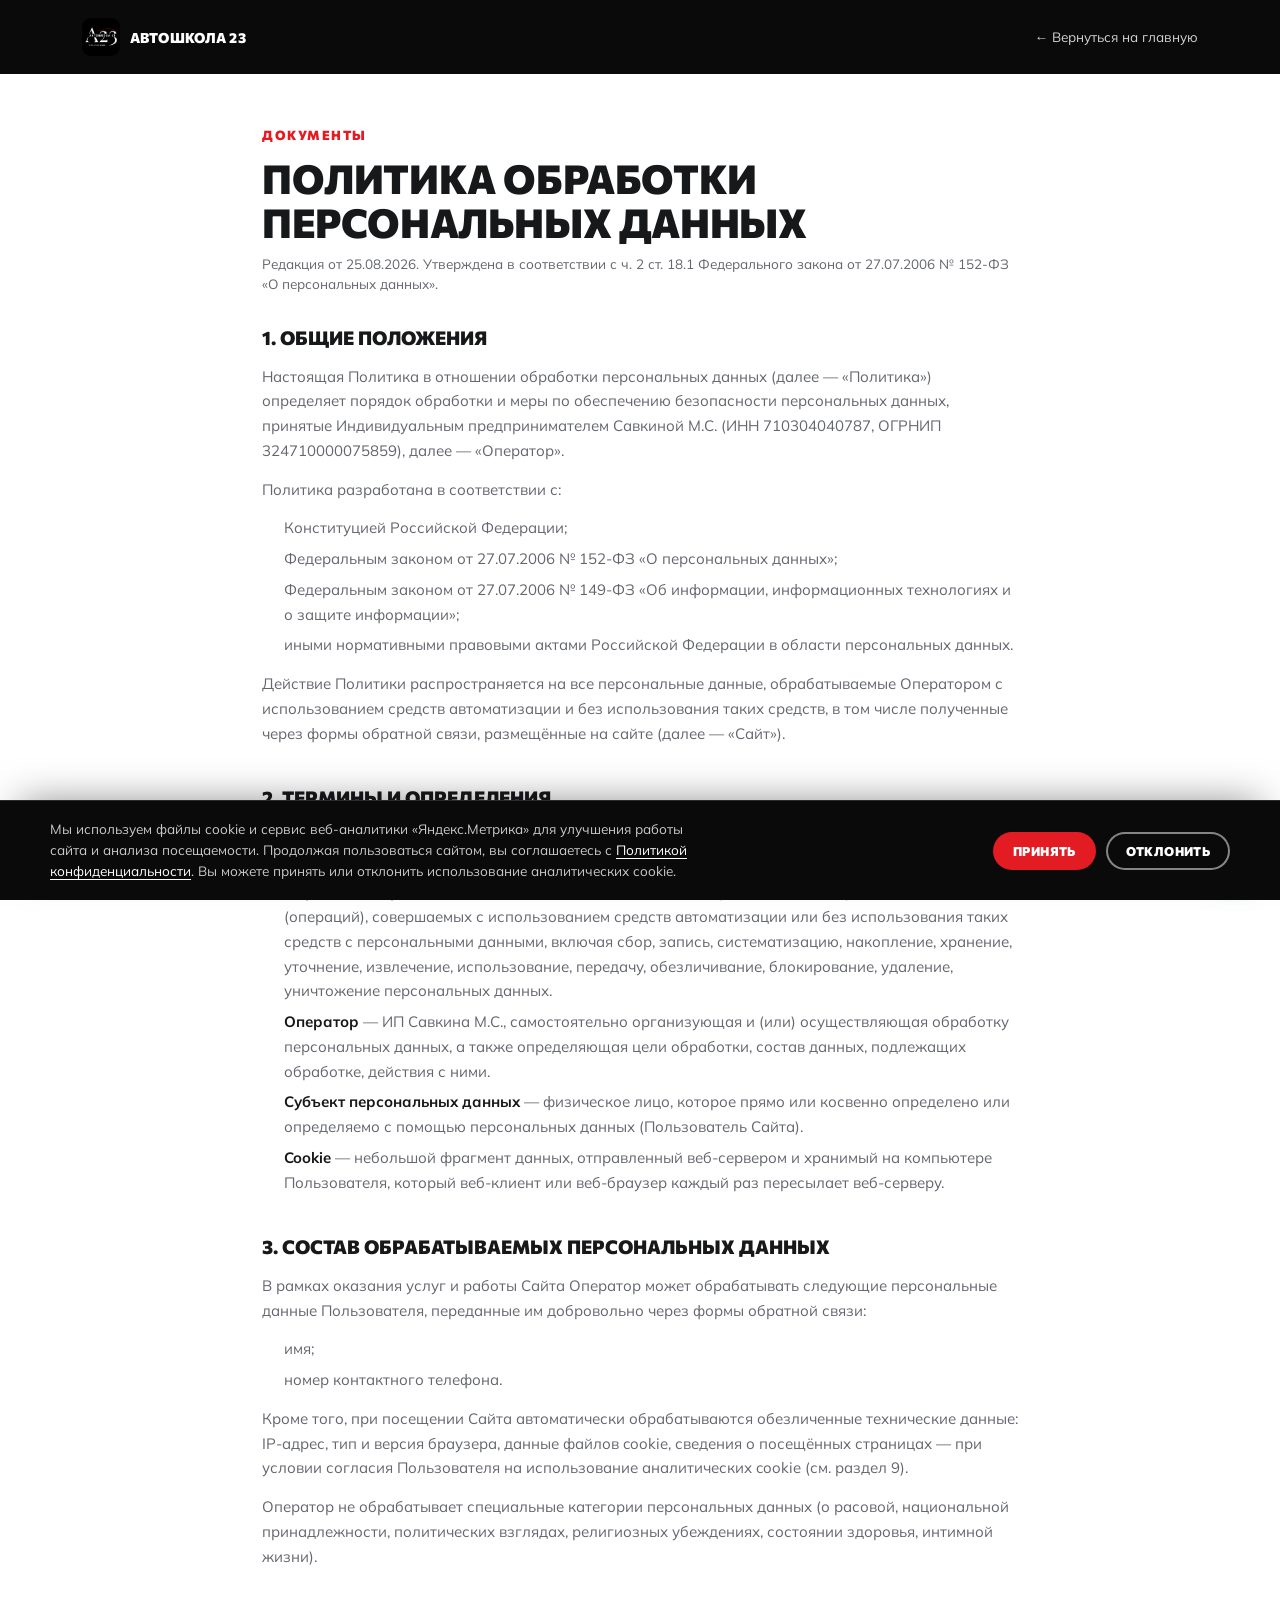
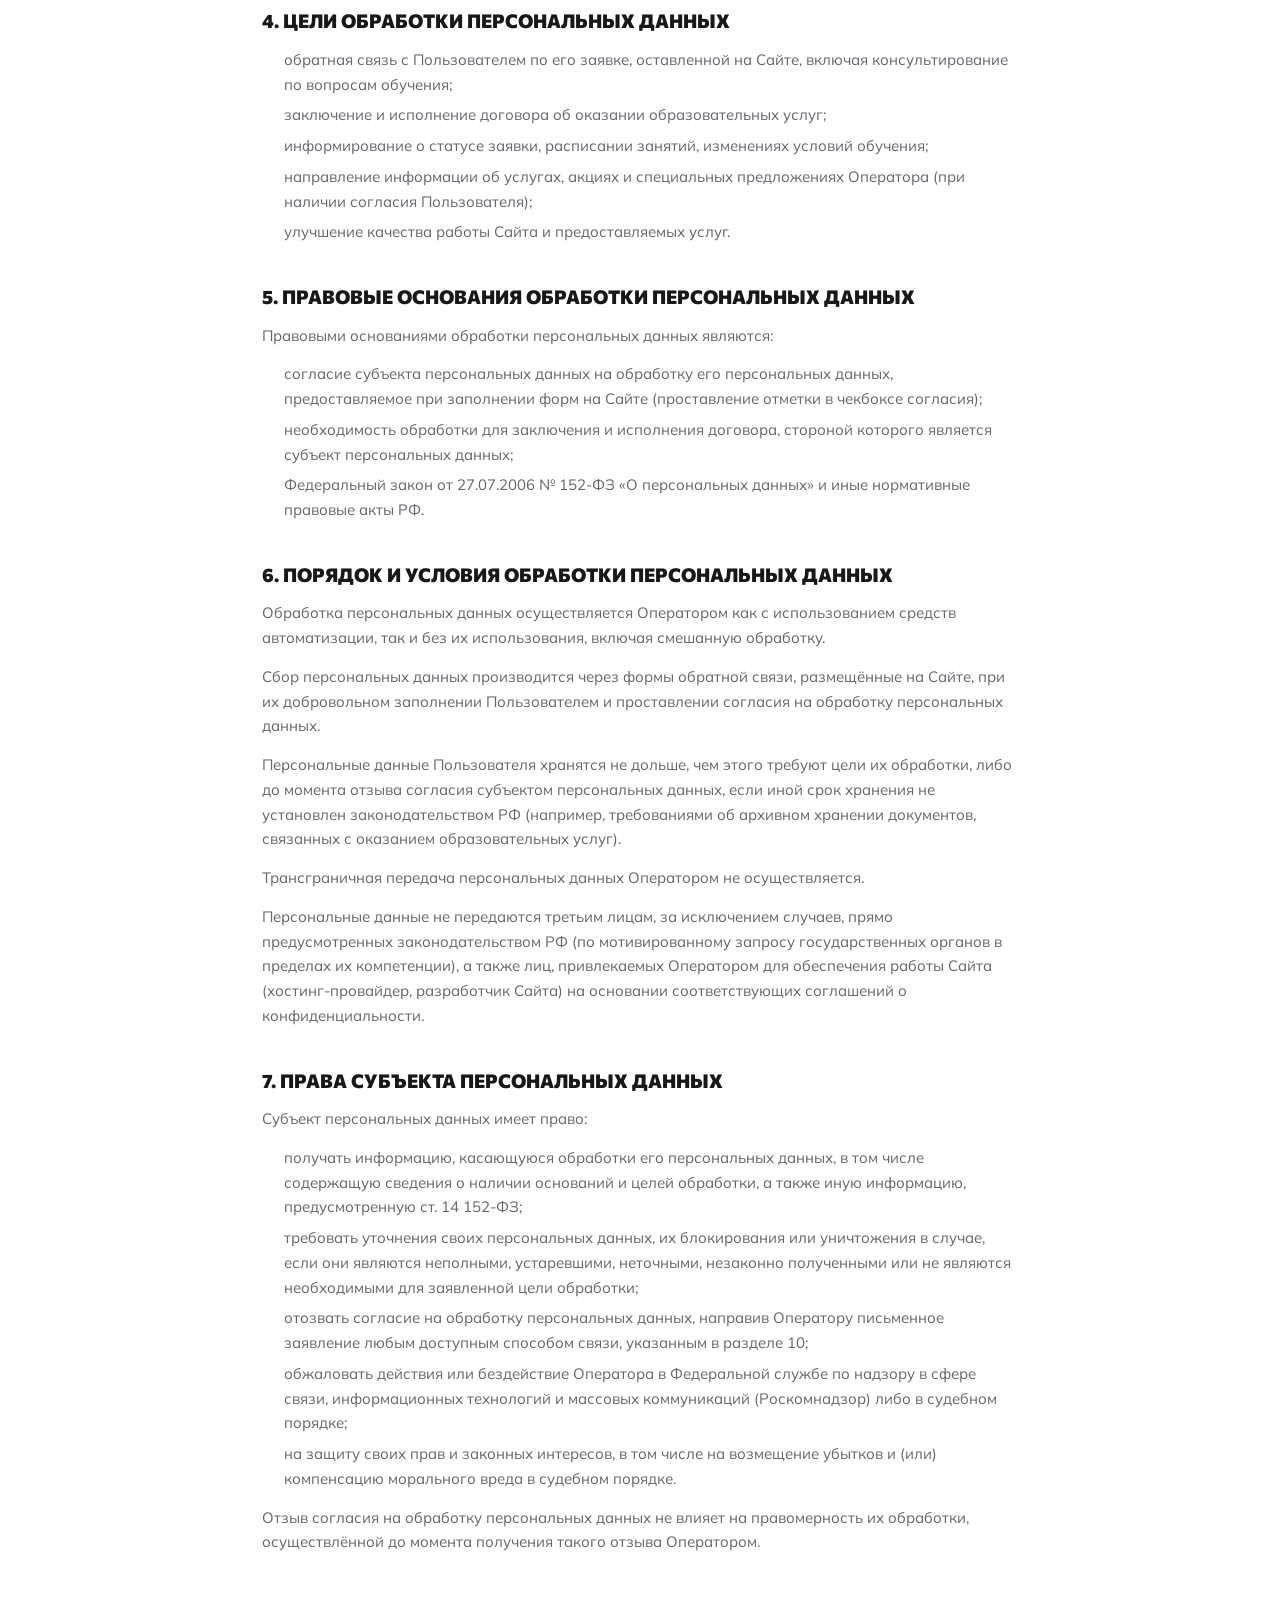
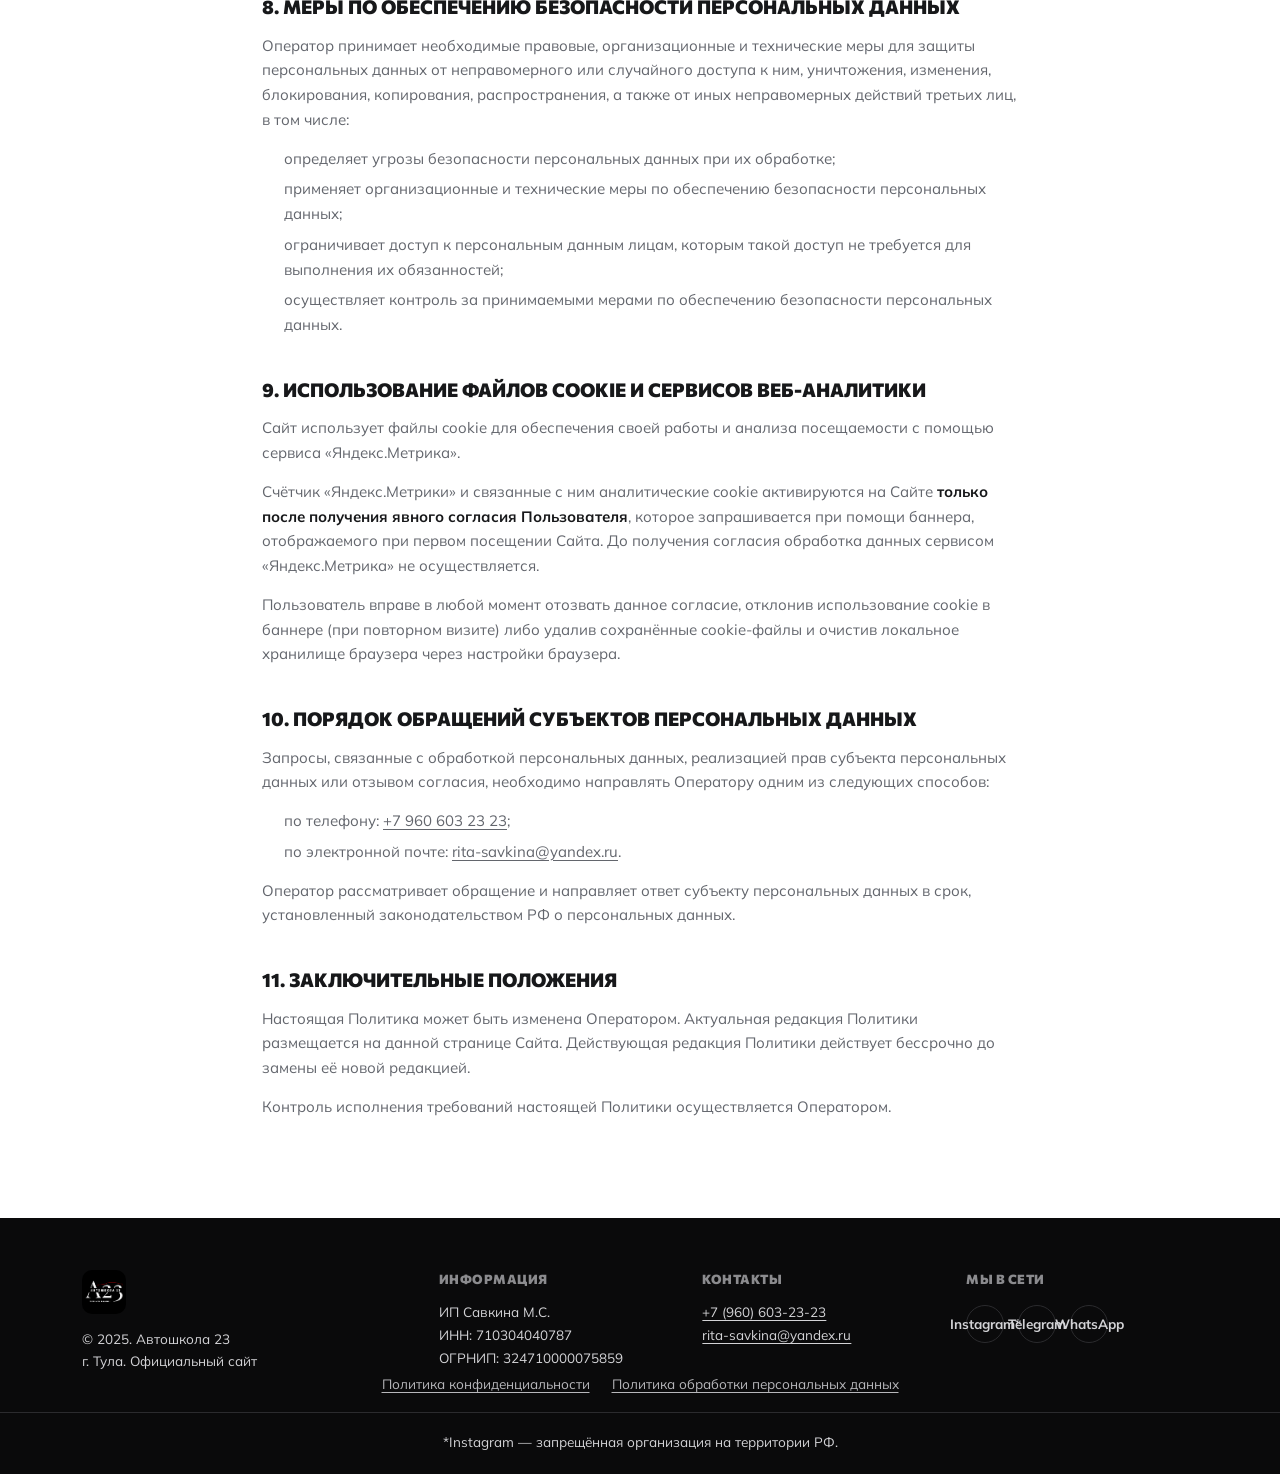
<file: personal-data-policy.html>
<!DOCTYPE html>
<html lang="ru">
<head>
<meta charset="UTF-8">
<meta name="viewport" content="width=device-width, initial-scale=1.0">
<title>Политика обработки персональных данных — Автошкола 23</title>
<meta name="description" content="Политика обработки персональных данных Автошколы 23 в соответствии с Федеральным законом №152-ФЗ «О персональных данных».">
<meta name="robots" content="noindex, follow">

<link rel="icon" type="image/png" sizes="32x32" href="images/favicon/favicon-32x32.png">
<link rel="icon" type="image/png" sizes="16x16" href="images/favicon/favicon-16x16.png">
<link rel="shortcut icon" href="images/favicon/favicon.ico">
<link rel="apple-touch-icon" sizes="180x180" href="images/favicon/apple-touch-icon.png">
<link rel="icon" type="image/png" sizes="192x192" href="images/favicon/android-chrome-192x192.png">
<link rel="icon" type="image/png" sizes="512x512" href="images/favicon/android-chrome-512x512.png">

<link rel="preconnect" href="https://fonts.googleapis.com">
<link rel="preconnect" href="https://fonts.gstatic.com" crossorigin>
<link href="https://fonts.googleapis.com/css2?family=Commissioner:wght@800&family=Mulish:ital,wght@0,400;0,500;0,600;0,700;0,800;0,900;1,600&family=JetBrains+Mono:wght@500;700&display=swap" rel="stylesheet">

<link rel="stylesheet" href="style.css">
</head>
<body>

<header class="policy-header">
  <div class="container policy-header-row">
    <a href="index.html" class="brand" aria-label="Автошкола 23 — на главную">
      <img src="images/logo.png" alt="Автошкола 23" class="brand-logo">
      <span class="brand-name">Автошкола 23</span>
    </a>
    <a href="index.html" class="policy-back">← Вернуться на главную</a>
  </div>
</header>

<main class="policy-main">
  <div class="container policy-content">
    <p class="eyebrow">Документы</p>
    <h1 class="h2">Политика обработки персональных данных</h1>
    <p class="policy-updated">Редакция от 25.08.2026. Утверждена в соответствии с ч. 2 ст. 18.1 Федерального закона от 27.07.2006 №&nbsp;152-ФЗ «О персональных данных».</p>

    <div class="policy-text">

      <h2>1. Общие положения</h2>
      <p>Настоящая Политика в отношении обработки персональных данных (далее — «Политика») определяет порядок обработки и меры по обеспечению безопасности персональных данных, принятые Индивидуальным предпринимателем Савкиной М.С. (ИНН 710304040787, ОГРНИП 324710000075859), далее — «Оператор».</p>
      <p>Политика разработана в соответствии с:</p>
      <ul>
        <li>Конституцией Российской Федерации;</li>
        <li>Федеральным законом от 27.07.2006 № 152-ФЗ «О персональных данных»;</li>
        <li>Федеральным законом от 27.07.2006 № 149-ФЗ «Об информации, информационных технологиях и о защите информации»;</li>
        <li>иными нормативными правовыми актами Российской Федерации в области персональных данных.</li>
      </ul>
      <p>Действие Политики распространяется на все персональные данные, обрабатываемые Оператором с использованием средств автоматизации и без использования таких средств, в том числе полученные через формы обратной связи, размещённые на сайте (далее — «Сайт»).</p>

      <h2>2. Термины и определения</h2>
      <ul>
        <li><strong>Персональные данные</strong> — любая информация, относящаяся прямо или косвенно к определённому или определяемому физическому лицу (субъекту персональных данных).</li>
        <li><strong>Обработка персональных данных</strong> — любое действие (операция) или совокупность действий (операций), совершаемых с использованием средств автоматизации или без использования таких средств с персональными данными, включая сбор, запись, систематизацию, накопление, хранение, уточнение, извлечение, использование, передачу, обезличивание, блокирование, удаление, уничтожение персональных данных.</li>
        <li><strong>Оператор</strong> — ИП Савкина М.С., самостоятельно организующая и (или) осуществляющая обработку персональных данных, а также определяющая цели обработки, состав данных, подлежащих обработке, действия с ними.</li>
        <li><strong>Субъект персональных данных</strong> — физическое лицо, которое прямо или косвенно определено или определяемо с помощью персональных данных (Пользователь Сайта).</li>
        <li><strong>Cookie</strong> — небольшой фрагмент данных, отправленный веб-сервером и хранимый на компьютере Пользователя, который веб-клиент или веб-браузер каждый раз пересылает веб-серверу.</li>
      </ul>

      <h2>3. Состав обрабатываемых персональных данных</h2>
      <p>В рамках оказания услуг и работы Сайта Оператор может обрабатывать следующие персональные данные Пользователя, переданные им добровольно через формы обратной связи:</p>
      <ul>
        <li>имя;</li>
        <li>номер контактного телефона.</li>
      </ul>
      <p>Кроме того, при посещении Сайта автоматически обрабатываются обезличенные технические данные: IP-адрес, тип и версия браузера, данные файлов cookie, сведения о посещённых страницах — при условии согласия Пользователя на использование аналитических cookie (см. раздел 9).</p>
      <p>Оператор не обрабатывает специальные категории персональных данных (о расовой, национальной принадлежности, политических взглядах, религиозных убеждениях, состоянии здоровья, интимной жизни).</p>

      <h2>4. Цели обработки персональных данных</h2>
      <ul>
        <li>обратная связь с Пользователем по его заявке, оставленной на Сайте, включая консультирование по вопросам обучения;</li>
        <li>заключение и исполнение договора об оказании образовательных услуг;</li>
        <li>информирование о статусе заявки, расписании занятий, изменениях условий обучения;</li>
        <li>направление информации об услугах, акциях и специальных предложениях Оператора (при наличии согласия Пользователя);</li>
        <li>улучшение качества работы Сайта и предоставляемых услуг.</li>
      </ul>

      <h2>5. Правовые основания обработки персональных данных</h2>
      <p>Правовыми основаниями обработки персональных данных являются:</p>
      <ul>
        <li>согласие субъекта персональных данных на обработку его персональных данных, предоставляемое при заполнении форм на Сайте (проставление отметки в чекбоксе согласия);</li>
        <li>необходимость обработки для заключения и исполнения договора, стороной которого является субъект персональных данных;</li>
        <li>Федеральный закон от 27.07.2006 № 152-ФЗ «О персональных данных» и иные нормативные правовые акты РФ.</li>
      </ul>

      <h2>6. Порядок и условия обработки персональных данных</h2>
      <p>Обработка персональных данных осуществляется Оператором как с использованием средств автоматизации, так и без их использования, включая смешанную обработку.</p>
      <p>Сбор персональных данных производится через формы обратной связи, размещённые на Сайте, при их добровольном заполнении Пользователем и проставлении согласия на обработку персональных данных.</p>
      <p>Персональные данные Пользователя хранятся не дольше, чем этого требуют цели их обработки, либо до момента отзыва согласия субъектом персональных данных, если иной срок хранения не установлен законодательством РФ (например, требованиями об архивном хранении документов, связанных с оказанием образовательных услуг).</p>
      <p>Трансграничная передача персональных данных Оператором не осуществляется.</p>
      <p>Персональные данные не передаются третьим лицам, за исключением случаев, прямо предусмотренных законодательством РФ (по мотивированному запросу государственных органов в пределах их компетенции), а также лиц, привлекаемых Оператором для обеспечения работы Сайта (хостинг-провайдер, разработчик Сайта) на основании соответствующих соглашений о конфиденциальности.</p>

      <h2>7. Права субъекта персональных данных</h2>
      <p>Субъект персональных данных имеет право:</p>
      <ul>
        <li>получать информацию, касающуюся обработки его персональных данных, в том числе содержащую сведения о наличии оснований и целей обработки, а также иную информацию, предусмотренную ст. 14 152-ФЗ;</li>
        <li>требовать уточнения своих персональных данных, их блокирования или уничтожения в случае, если они являются неполными, устаревшими, неточными, незаконно полученными или не являются необходимыми для заявленной цели обработки;</li>
        <li>отозвать согласие на обработку персональных данных, направив Оператору письменное заявление любым доступным способом связи, указанным в разделе 10;</li>
        <li>обжаловать действия или бездействие Оператора в Федеральной службе по надзору в сфере связи, информационных технологий и массовых коммуникаций (Роскомнадзор) либо в судебном порядке;</li>
        <li>на защиту своих прав и законных интересов, в том числе на возмещение убытков и (или) компенсацию морального вреда в судебном порядке.</li>
      </ul>
      <p>Отзыв согласия на обработку персональных данных не влияет на правомерность их обработки, осуществлённой до момента получения такого отзыва Оператором.</p>

      <h2>8. Меры по обеспечению безопасности персональных данных</h2>
      <p>Оператор принимает необходимые правовые, организационные и технические меры для защиты персональных данных от неправомерного или случайного доступа к ним, уничтожения, изменения, блокирования, копирования, распространения, а также от иных неправомерных действий третьих лиц, в том числе:</p>
      <ul>
        <li>определяет угрозы безопасности персональных данных при их обработке;</li>
        <li>применяет организационные и технические меры по обеспечению безопасности персональных данных;</li>
        <li>ограничивает доступ к персональным данным лицам, которым такой доступ не требуется для выполнения их обязанностей;</li>
        <li>осуществляет контроль за принимаемыми мерами по обеспечению безопасности персональных данных.</li>
      </ul>

      <h2>9. Использование файлов cookie и сервисов веб-аналитики</h2>
      <p>Сайт использует файлы cookie для обеспечения своей работы и анализа посещаемости с помощью сервиса «Яндекс.Метрика».</p>
      <p>Счётчик «Яндекс.Метрики» и связанные с ним аналитические cookie активируются на Сайте <strong>только после получения явного согласия Пользователя</strong>, которое запрашивается при помощи баннера, отображаемого при первом посещении Сайта. До получения согласия обработка данных сервисом «Яндекс.Метрика» не осуществляется.</p>
      <p>Пользователь вправе в любой момент отозвать данное согласие, отклонив использование cookie в баннере (при повторном визите) либо удалив сохранённые cookie-файлы и очистив локальное хранилище браузера через настройки браузера.</p>

      <h2>10. Порядок обращений субъектов персональных данных</h2>
      <p>Запросы, связанные с обработкой персональных данных, реализацией прав субъекта персональных данных или отзывом согласия, необходимо направлять Оператору одним из следующих способов:</p>
      <ul>
        <li>по телефону: <a href="tel:+79606032323">+7&nbsp;960&nbsp;603&nbsp;23&nbsp;23</a>;</li>
        <li>по электронной почте: <a href="mailto:rita-savkina@yandex.ru">rita-savkina@yandex.ru</a>.</li>
      </ul>
      <p>Оператор рассматривает обращение и направляет ответ субъекту персональных данных в срок, установленный законодательством РФ о персональных данных.</p>

      <h2>11. Заключительные положения</h2>
      <p>Настоящая Политика может быть изменена Оператором. Актуальная редакция Политики размещается на данной странице Сайта. Действующая редакция Политики действует бессрочно до замены её новой редакцией.</p>
      <p>Контроль исполнения требований настоящей Политики осуществляется Оператором.</p>

    </div>
  </div>
</main>

<footer class="footer">
  <div class="container footer-grid">
    <div>
      <img src="images/logo.png" alt="Автошкола 23" class="footer-logo">
      <p class="footer-copy">© 2025. Автошкола 23<br>г. Тула. Официальный сайт</p>
    </div>
    <div>
      <h4>Информация</h4>
      <p>ИП Савкина М.С.<br>ИНН: 710304040787<br>ОГРНИП: 324710000075859</p>
    </div>
    <div>
      <h4>Контакты</h4>
      <p><a href="tel:+79606032323" class="link-underline">+7 (960) 603-23-23</a><br>
      <a href="mailto:rita-savkina@yandex.ru" class="link-underline">rita-savkina@yandex.ru</a><br>
    </div>
    <div>
      <h4>Мы в сети</h4>
      <div class="social-row social-row--footer">
        <a href="https://instagram.com/autoschool23" aria-label="Instagram" target="_blank" rel="noopener">Instagram*</a>
        <a href="https://t.me/drivingschool23" aria-label="Telegram" target="_blank" rel="noopener">Telegram</a>
        <a href="https://wa.me/79606032323" aria-label="WhatsApp" target="_blank" rel="noopener">WhatsApp</a>
      </div>
    </div>
  </div>
  <p class="footer-docs">
    <a href="privacy-policy.html" class="link-underline">Политика конфиденциальности</a>
    <a href="personal-data-policy.html" class="link-underline">Политика обработки персональных данных</a>
  </p>
  <p class="footer-legal">*Instagram — запрещённая организация на территории РФ.</p>
</footer>

<a href="tel:+79606032323" class="float-cta" aria-label="Позвонить"><svg width="22" height="22" viewBox="0 0 24 24" fill="none" stroke="currentColor" stroke-width="2.2" stroke-linecap="round" stroke-linejoin="round"><path d="M22 16.92v3a2 2 0 0 1-2.18 2 19.79 19.79 0 0 1-8.63-3.07 19.5 19.5 0 0 1-6-6 19.79 19.79 0 0 1-3.07-8.67A2 2 0 0 1 4.11 2h3a2 2 0 0 1 2 1.72 12.84 12.84 0 0 0 .7 2.81 2 2 0 0 1-.45 2.11L8.09 9.91a16 16 0 0 0 6 6l1.27-1.27a2 2 0 0 1 2.11-.45 12.84 12.84 0 0 0 2.81.7A2 2 0 0 1 22 16.92z"/></svg></a>

<!-- ============ БАННЕР COOKIE / СОГЛАСИЯ ============ -->
<div class="cookie-banner" id="cookie-banner" role="dialog" aria-live="polite" aria-label="Уведомление об использовании файлов cookie">
  <div class="cookie-banner-inner">
    <p class="cookie-banner-text">
      Мы используем файлы cookie и сервис веб-аналитики «Яндекс.Метрика» для улучшения работы сайта и анализа посещаемости. Продолжая пользоваться сайтом, вы соглашаетесь с
      <a href="privacy-policy.html" class="link-underline">Политикой конфиденциальности</a>. Вы можете принять или отклонить использование аналитических cookie.
    </p>
    <div class="cookie-banner-actions">
      <button type="button" class="btn btn-red" id="cookie-accept">Принять</button>
      <button type="button" class="btn btn-outline-light" id="cookie-decline">Отклонить</button>
    </div>
  </div>
</div>

<script src="cookie-consent.js"></script>
</body>
</html>
</file>
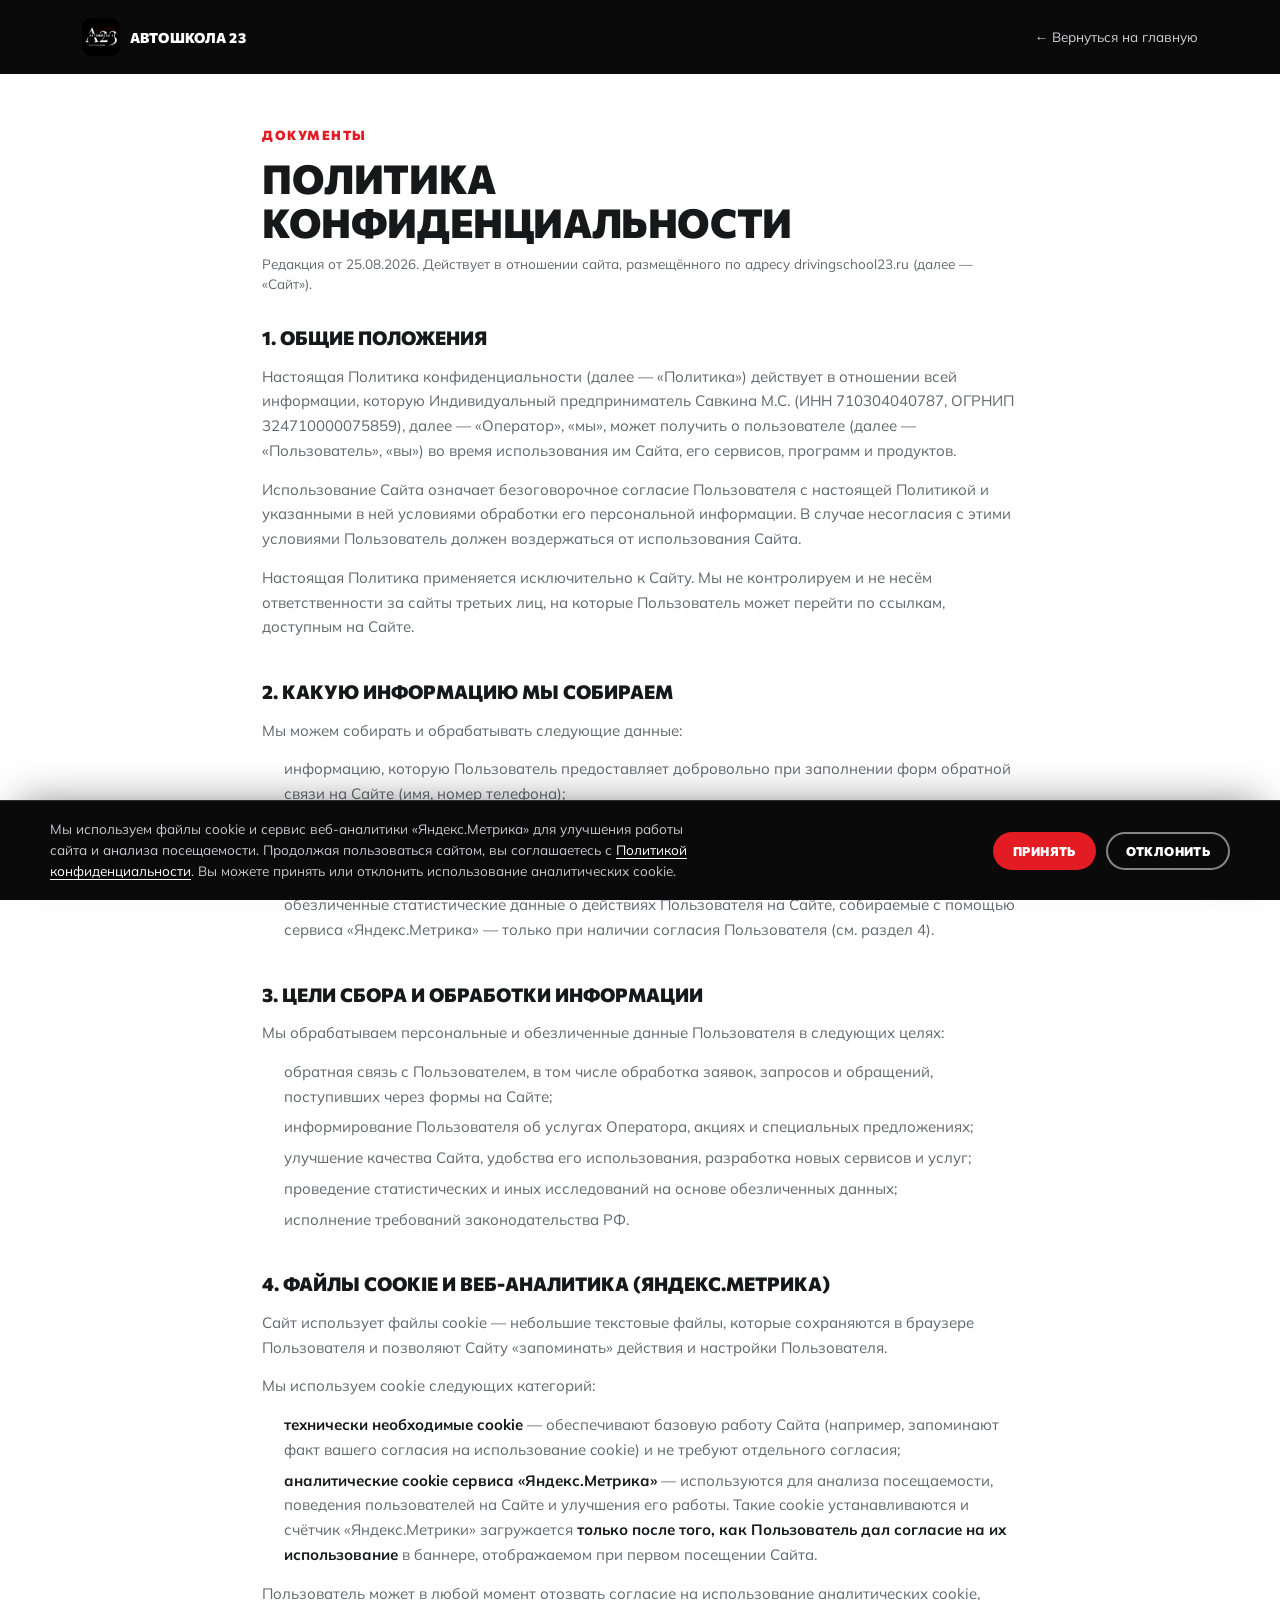
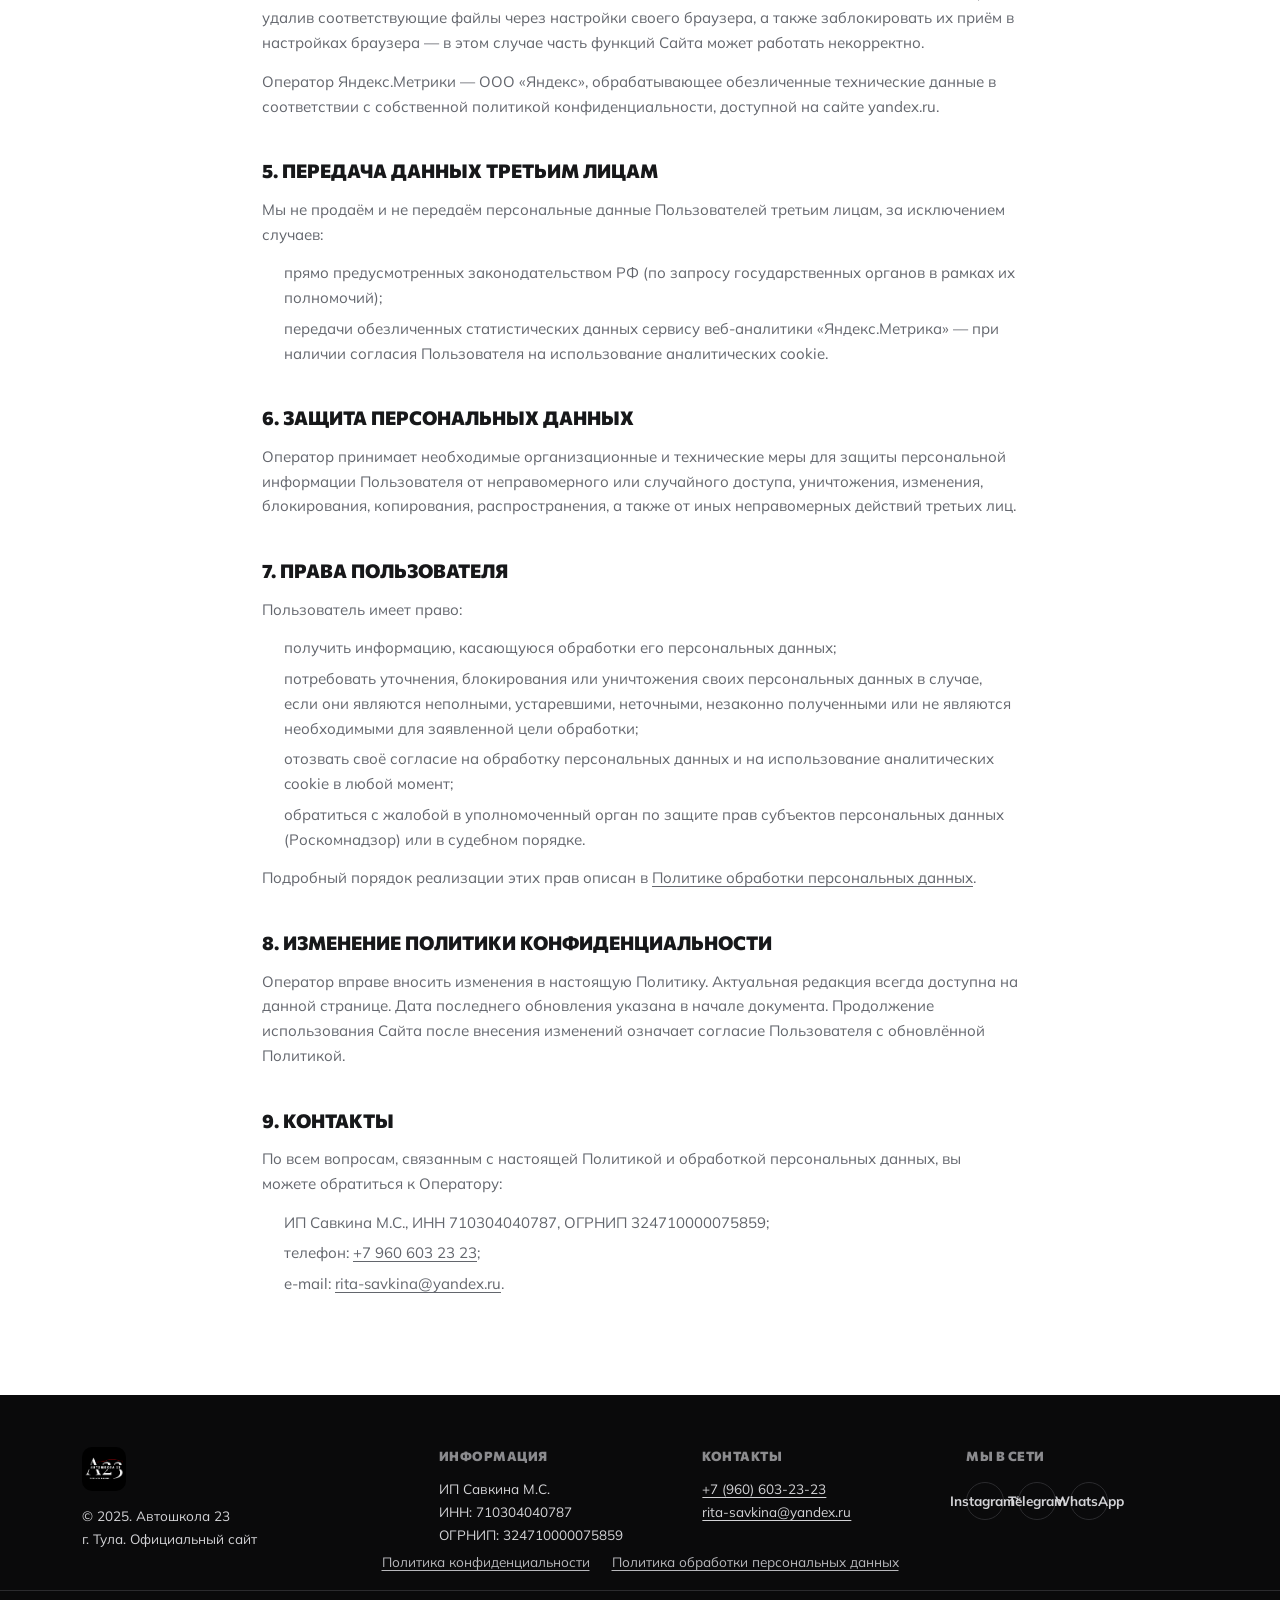
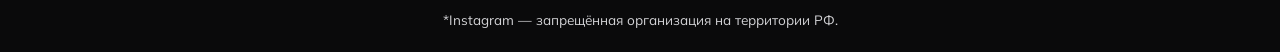
<file: privacy-policy.html>
<!DOCTYPE html>
<html lang="ru">
<head>
<meta charset="UTF-8">
<meta name="viewport" content="width=device-width, initial-scale=1.0">
<title>Политика конфиденциальности — Автошкола 23</title>
<meta name="description" content="Политика конфиденциальности сайта Автошколы 23: какие данные мы собираем, как используем cookie и Яндекс.Метрику, и какие права есть у пользователей.">
<meta name="robots" content="noindex, follow">

<link rel="icon" type="image/png" sizes="32x32" href="images/favicon/favicon-32x32.png">
<link rel="icon" type="image/png" sizes="16x16" href="images/favicon/favicon-16x16.png">
<link rel="shortcut icon" href="images/favicon/favicon.ico">
<link rel="apple-touch-icon" sizes="180x180" href="images/favicon/apple-touch-icon.png">
<link rel="icon" type="image/png" sizes="192x192" href="images/favicon/android-chrome-192x192.png">
<link rel="icon" type="image/png" sizes="512x512" href="images/favicon/android-chrome-512x512.png">

<link rel="preconnect" href="https://fonts.googleapis.com">
<link rel="preconnect" href="https://fonts.gstatic.com" crossorigin>
<link href="https://fonts.googleapis.com/css2?family=Commissioner:wght@800&family=Mulish:ital,wght@0,400;0,500;0,600;0,700;0,800;0,900;1,600&family=JetBrains+Mono:wght@500;700&display=swap" rel="stylesheet">

<link rel="stylesheet" href="style.css">
</head>
<body>

<header class="policy-header">
  <div class="container policy-header-row">
    <a href="index.html" class="brand" aria-label="Автошкола 23 — на главную">
      <img src="images/logo.png" alt="Автошкола 23" class="brand-logo">
      <span class="brand-name">Автошкола 23</span>
    </a>
    <a href="index.html" class="policy-back">← Вернуться на главную</a>
  </div>
</header>

<main class="policy-main">
  <div class="container policy-content">
    <p class="eyebrow">Документы</p>
    <h1 class="h2">Политика конфиденциальности</h1>
    <p class="policy-updated">Редакция от 25.08.2026. Действует в отношении сайта, размещённого по адресу drivingschool23.ru (далее — «Сайт»).</p>

    <div class="policy-text">

      <h2>1. Общие положения</h2>
      <p>Настоящая Политика конфиденциальности (далее — «Политика») действует в отношении всей информации, которую Индивидуальный предприниматель Савкина М.С. (ИНН 710304040787, ОГРНИП 324710000075859), далее — «Оператор», «мы», может получить о пользователе (далее — «Пользователь», «вы») во время использования им Сайта, его сервисов, программ и продуктов.</p>
      <p>Использование Сайта означает безоговорочное согласие Пользователя с настоящей Политикой и указанными в ней условиями обработки его персональной информации. В случае несогласия с этими условиями Пользователь должен воздержаться от использования Сайта.</p>
      <p>Настоящая Политика применяется исключительно к Сайту. Мы не контролируем и не несём ответственности за сайты третьих лиц, на которые Пользователь может перейти по ссылкам, доступным на Сайте.</p>

      <h2>2. Какую информацию мы собираем</h2>
      <p>Мы можем собирать и обрабатывать следующие данные:</p>
      <ul>
        <li>информацию, которую Пользователь предоставляет добровольно при заполнении форм обратной связи на Сайте (имя, номер телефона);</li>
        <li>техническую информацию, которая автоматически передаётся в процессе просмотра страниц Сайта: IP-адрес, данные из cookie-файлов, информация о браузере, время доступа, адрес запрашиваемой страницы;</li>
        <li>обезличенные статистические данные о действиях Пользователя на Сайте, собираемые с помощью сервиса «Яндекс.Метрика» — только при наличии согласия Пользователя (см. раздел 4).</li>
      </ul>

      <h2>3. Цели сбора и обработки информации</h2>
      <p>Мы обрабатываем персональные и обезличенные данные Пользователя в следующих целях:</p>
      <ul>
        <li>обратная связь с Пользователем, в том числе обработка заявок, запросов и обращений, поступивших через формы на Сайте;</li>
        <li>информирование Пользователя об услугах Оператора, акциях и специальных предложениях;</li>
        <li>улучшение качества Сайта, удобства его использования, разработка новых сервисов и услуг;</li>
        <li>проведение статистических и иных исследований на основе обезличенных данных;</li>
        <li>исполнение требований законодательства РФ.</li>
      </ul>

      <h2>4. Файлы cookie и веб-аналитика (Яндекс.Метрика)</h2>
      <p>Сайт использует файлы cookie — небольшие текстовые файлы, которые сохраняются в браузере Пользователя и позволяют Сайту «запоминать» действия и настройки Пользователя.</p>
      <p>Мы используем cookie следующих категорий:</p>
      <ul>
        <li><strong>технически необходимые cookie</strong> — обеспечивают базовую работу Сайта (например, запоминают факт вашего согласия на использование cookie) и не требуют отдельного согласия;</li>
        <li><strong>аналитические cookie сервиса «Яндекс.Метрика»</strong> — используются для анализа посещаемости, поведения пользователей на Сайте и улучшения его работы. Такие cookie устанавливаются и счётчик «Яндекс.Метрики» загружается <strong>только после того, как Пользователь дал согласие на их использование</strong> в баннере, отображаемом при первом посещении Сайта.</li>
      </ul>
      <p>Пользователь может в любой момент отозвать согласие на использование аналитических cookie, удалив соответствующие файлы через настройки своего браузера, а также заблокировать их приём в настройках браузера — в этом случае часть функций Сайта может работать некорректно.</p>
      <p>Оператор Яндекс.Метрики — ООО «Яндекс», обрабатывающее обезличенные технические данные в соответствии с собственной политикой конфиденциальности, доступной на сайте yandex.ru.</p>

      <h2>5. Передача данных третьим лицам</h2>
      <p>Мы не продаём и не передаём персональные данные Пользователей третьим лицам, за исключением случаев:</p>
      <ul>
        <li>прямо предусмотренных законодательством РФ (по запросу государственных органов в рамках их полномочий);</li>
        <li>передачи обезличенных статистических данных сервису веб-аналитики «Яндекс.Метрика» — при наличии согласия Пользователя на использование аналитических cookie.</li>
      </ul>

      <h2>6. Защита персональных данных</h2>
      <p>Оператор принимает необходимые организационные и технические меры для защиты персональной информации Пользователя от неправомерного или случайного доступа, уничтожения, изменения, блокирования, копирования, распространения, а также от иных неправомерных действий третьих лиц.</p>

      <h2>7. Права Пользователя</h2>
      <p>Пользователь имеет право:</p>
      <ul>
        <li>получить информацию, касающуюся обработки его персональных данных;</li>
        <li>потребовать уточнения, блокирования или уничтожения своих персональных данных в случае, если они являются неполными, устаревшими, неточными, незаконно полученными или не являются необходимыми для заявленной цели обработки;</li>
        <li>отозвать своё согласие на обработку персональных данных и на использование аналитических cookie в любой момент;</li>
        <li>обратиться с жалобой в уполномоченный орган по защите прав субъектов персональных данных (Роскомнадзор) или в судебном порядке.</li>
      </ul>
      <p>Подробный порядок реализации этих прав описан в <a href="personal-data-policy.html">Политике обработки персональных данных</a>.</p>

      <h2>8. Изменение Политики конфиденциальности</h2>
      <p>Оператор вправе вносить изменения в настоящую Политику. Актуальная редакция всегда доступна на данной странице. Дата последнего обновления указана в начале документа. Продолжение использования Сайта после внесения изменений означает согласие Пользователя с обновлённой Политикой.</p>

      <h2>9. Контакты</h2>
      <p>По всем вопросам, связанным с настоящей Политикой и обработкой персональных данных, вы можете обратиться к Оператору:</p>
      <ul>
        <li>ИП Савкина М.С., ИНН 710304040787, ОГРНИП 324710000075859;</li>
        <li>телефон: <a href="tel:+79606032323">+7&nbsp;960&nbsp;603&nbsp;23&nbsp;23</a>;</li>
        <li>e-mail: <a href="mailto:rita-savkina@yandex.ru">rita-savkina@yandex.ru</a>.</li>
      </ul>

    </div>
  </div>
</main>

<footer class="footer">
  <div class="container footer-grid">
    <div>
      <img src="images/logo.png" alt="Автошкола 23" class="footer-logo">
      <p class="footer-copy">© 2025. Автошкола 23<br>г. Тула. Официальный сайт</p>
    </div>
    <div>
      <h4>Информация</h4>
      <p>ИП Савкина М.С.<br>ИНН: 710304040787<br>ОГРНИП: 324710000075859</p>
    </div>
    <div>
      <h4>Контакты</h4>
      <p><a href="tel:+79606032323" class="link-underline">+7 (960) 603-23-23</a><br>
      <a href="mailto:rita-savkina@yandex.ru" class="link-underline">rita-savkina@yandex.ru</a><br>
    </div>
    <div>
      <h4>Мы в сети</h4>
      <div class="social-row social-row--footer">
        <a href="https://instagram.com/autoschool23" aria-label="Instagram" target="_blank" rel="noopener">Instagram*</a>
        <a href="https://t.me/drivingschool23" aria-label="Telegram" target="_blank" rel="noopener">Telegram</a>
        <a href="https://wa.me/79606032323" aria-label="WhatsApp" target="_blank" rel="noopener">WhatsApp</a>
      </div>
    </div>
  </div>
  <p class="footer-docs">
    <a href="privacy-policy.html" class="link-underline">Политика конфиденциальности</a>
    <a href="personal-data-policy.html" class="link-underline">Политика обработки персональных данных</a>
  </p>
  <p class="footer-legal">*Instagram — запрещённая организация на территории РФ.</p>
</footer>

<a href="tel:+79606032323" class="float-cta" aria-label="Позвонить"><svg width="22" height="22" viewBox="0 0 24 24" fill="none" stroke="currentColor" stroke-width="2.2" stroke-linecap="round" stroke-linejoin="round"><path d="M22 16.92v3a2 2 0 0 1-2.18 2 19.79 19.79 0 0 1-8.63-3.07 19.5 19.5 0 0 1-6-6 19.79 19.79 0 0 1-3.07-8.67A2 2 0 0 1 4.11 2h3a2 2 0 0 1 2 1.72 12.84 12.84 0 0 0 .7 2.81 2 2 0 0 1-.45 2.11L8.09 9.91a16 16 0 0 0 6 6l1.27-1.27a2 2 0 0 1 2.11-.45 12.84 12.84 0 0 0 2.81.7A2 2 0 0 1 22 16.92z"/></svg></a>

<!-- ============ БАННЕР COOKIE / СОГЛАСИЯ ============ -->
<div class="cookie-banner" id="cookie-banner" role="dialog" aria-live="polite" aria-label="Уведомление об использовании файлов cookie">
  <div class="cookie-banner-inner">
    <p class="cookie-banner-text">
      Мы используем файлы cookie и сервис веб-аналитики «Яндекс.Метрика» для улучшения работы сайта и анализа посещаемости. Продолжая пользоваться сайтом, вы соглашаетесь с
      <a href="privacy-policy.html" class="link-underline">Политикой конфиденциальности</a>. Вы можете принять или отклонить использование аналитических cookie.
    </p>
    <div class="cookie-banner-actions">
      <button type="button" class="btn btn-red" id="cookie-accept">Принять</button>
      <button type="button" class="btn btn-outline-light" id="cookie-decline">Отклонить</button>
    </div>
  </div>
</div>

<script src="cookie-consent.js"></script>
</body>
</html>
</file>
<file: style.css>
/* ==========================================================================
   АВТОШКОЛА 23 — design tokens
   Palette: asphalt black, concrete off-white, signal red (from logo)
   Type: Oswald (display, condensed) / Manrope (body) / JetBrains Mono (numbers)
   Signature: red "road line" — echoes the roofline curve in the logo,
   reused as a section divider (lane marking) throughout the page.
   ========================================================================== */

:root{
  --asphalt:#0A0A0B;
  --asphalt-2:#161618;
  --concrete:#F3F3F1;
  --paper:#FFFFFF;
  --red:#E31B23;
  --red-dark:#B7141B;
  --ink:#17181A;
  --steel:#63666D;
  --line:#E1E0DC;
  --line-dark:#2B2B2E;

  --font-display:'Commissioner', sans-serif;
  --font-body:'Mulish', sans-serif;
  --font-mono:'JetBrains Mono', monospace;

  --container:1180px;
  --radius-s:10px;
  --radius-m:18px;
  --radius-l:28px;
  --shadow-card:0 10px 30px -14px rgba(10,10,11,.25);
}

*,*::before,*::after{box-sizing:border-box;}
html{scroll-behavior:smooth;}
html,body{margin:0;padding:0;}
body{
  font-family:var(--font-body);
  font-weight:400;
  line-height:1.5;
  color:var(--ink);
  background:var(--paper);
  -webkit-font-smoothing:antialiased;
  overflow-x:hidden;
}
img{max-width:100%;display:block;}
a{color:inherit;text-decoration:none;}
ul,ol{margin:0;padding:0;list-style:none;}
button{font-family:inherit;cursor:pointer;border:none;background:none;color:inherit;}
input,select{font-family:inherit;}

.container{
  max-width:var(--container);
  margin:0 auto;
  padding:0 20px;
}

@media(min-width:900px){
  .container{padding:0 32px;}
}

/* ---------- typography ---------- */
.eyebrow{
  font-family:var(--font-display);
  text-transform:uppercase;
  letter-spacing:.12em;
  font-size:13px;
  font-weight:800;
  color:var(--red);
  margin:0 0 10px;
}
.eyebrow-light{color:#FF6A6E;}
.h2{
  font-family:var(--font-display);
  font-weight:800;
  text-transform:uppercase;
  font-size:clamp(26px,5vw,40px);
  line-height:1.1;
  margin:0 0 10px;
  letter-spacing:-.01em;
}
.h2-light{color:var(--paper);}
.lede{
  font-size:clamp(17px,2.6vw,21px);
  line-height:1.55;
  max-width:760px;
  color:var(--ink);
  font-weight:600;
}
.section-sub{
  color:var(--steel);
  font-size:15px;
  max-width:640px;
  margin:0 0 28px;
  line-height:1.5;
}
.section-sub-light{color:#C9C9CC;}
.text-red{color:var(--red);}

/* ---------- buttons ---------- */
.btn{
  display:inline-flex;align-items:center;justify-content:center;
  gap:8px;
  font-family:var(--font-display);
  text-transform:uppercase;
  letter-spacing:.03em;
  font-size:14px;
  font-weight:800;
  padding:14px 26px;
  border-radius:999px;
  transition:transform .15s ease, background .15s ease, box-shadow .15s ease;
  white-space:nowrap;
}
.btn:active{transform:scale(.97);}
.btn-red{background:var(--red);color:#fff;}
.btn-red:hover{background:var(--red-dark);}
.btn-outline-red{background:transparent;color:var(--red);box-shadow:inset 0 0 0 2px var(--red);}
.btn-outline-red:hover{background:var(--red);color:#fff;}
.btn-green{background:#1FAA59;color:#fff;}
.btn-green:hover{background:#178A48;}
.btn-outline-light{background:transparent;color:#fff;box-shadow:inset 0 0 0 2px rgba(255,255,255,.5);}
.btn-outline-light:hover{box-shadow:inset 0 0 0 2px #fff;}
.btn-lg{padding:17px 32px;font-size:15px;}
.btn-block{width:100%;}

.link-red{color:var(--red);font-weight:700;font-size:14px;}
.link-underline{text-decoration:underline;text-underline-offset:3px;}

/* ---------- animations ---------- */
.reveal {
  opacity: 0;
  transform: translateY(36px);
  transition: opacity 0.9s cubic-bezier(0.16, 1, 0.3, 1), transform 0.9s cubic-bezier(0.16, 1, 0.3, 1);
}
.reveal.visible {
  opacity: 1;
  transform: translateY(0);
}
.reveal-delay-1 { transition-delay: 0.12s; }
.reveal-delay-2 { transition-delay: 0.24s; }
.reveal-delay-3 { transition-delay: 0.36s; }

/* ---------- баннер cookie ---------- */
.cookie-banner{
  position:fixed;left:0;right:0;bottom:0;z-index:90;
  background:var(--asphalt);color:#fff;
  border-top:1px solid var(--line-dark);
  padding:18px 20px;
  transform:translateY(100%);
  transition:transform .35s cubic-bezier(.4,0,.2,1);
  box-shadow:0 -16px 40px -20px rgba(0,0,0,.5);
}
.cookie-banner.show{transform:translateY(0);}
.cookie-banner-inner{
  max-width:var(--container);margin:0 auto;
  display:flex;flex-direction:column;gap:14px;
}
@media(min-width:760px){
  .cookie-banner-inner{flex-direction:row;align-items:center;justify-content:space-between;gap:28px;}
}
.cookie-banner-text{margin:0;font-size:13.5px;line-height:1.55;color:#C9C9CC;max-width:640px;}
.cookie-banner-text a{color:#fff;}
.cookie-banner-actions{display:flex;gap:10px;flex-shrink:0;flex-wrap:wrap;}
.cookie-banner-actions .btn{padding:11px 20px;font-size:12.5px;}

/* ---------- header ---------- */
.site-header{
  position:sticky;top:0;z-index:60;
  background:rgba(10,10,11,.92);
  backdrop-filter:blur(10px);
  border-bottom:1px solid var(--line-dark);
}
.header-row{
  display:flex;align-items:center;justify-content:space-between;
  height:64px;
}
.brand-logo{height:38px;width:38px;border-radius:9px;object-fit:cover;}
.nav{display:none;}
.nav-list{display:flex;gap:16px;}
.nav-link{
  color:#EDEDEE;font-size:12px;font-weight:700;
  font-family:var(--font-display);text-transform:uppercase;letter-spacing:.01em;
  position:relative;padding:6px 0;
}
.nav-link::after{
  content:"";position:absolute;left:0;right:0;bottom:0;height:2px;background:var(--red);
  transform:scaleX(0);transform-origin:left;transition:transform .2s ease;
}
.nav-link:hover::after{transform:scaleX(1);}

.header-actions{display:flex;align-items:center;gap:12px;}
.header-phone{display:none;color:#fff;font-weight:700;font-family:var(--font-mono);font-size:14px;}
.header-cta{display:none;padding:10px 18px;font-size:12.5px;}

.burger{width:38px;height:38px;position:relative;flex-shrink:0;}
.burger span{
  position:absolute;left:8px;right:8px;height:2px;background:#fff;border-radius:2px;
  transition:transform .25s ease, opacity .2s ease, top .25s ease;
}
.burger span:nth-child(1){top:13px;}
.burger span:nth-child(2){top:19px;}
.burger span:nth-child(3){top:25px;}
.burger[aria-expanded="true"] span:nth-child(1){top:19px;transform:rotate(45deg);}
.burger[aria-expanded="true"] span:nth-child(2){opacity:0;}
.burger[aria-expanded="true"] span:nth-child(3){top:19px;transform:rotate(-45deg);}

.mobile-nav{
  position:fixed;top:0;right:0;height:100%;width:min(84vw,360px);
  background:var(--asphalt);
  z-index:70;
  padding:88px 28px 28px;
  transform:translateX(100%);
  transition:transform .32s cubic-bezier(.4,0,.2,1);
  display:flex;flex-direction:column;justify-content:space-between;
}
.mobile-nav.open{transform:translateX(0);}
.mobile-nav ul{display:flex;flex-direction:column;gap:4px;}
.mobile-nav .nav-link{
  display:block;padding:13px 0;font-size:17px;border-bottom:1px solid var(--line-dark);
}
.mobile-nav-foot{padding-top:24px;}
.mobile-nav-foot a{color:#fff;font-family:var(--font-mono);font-size:16px;font-weight:700;}
.social-row{display:flex;gap:14px;margin-top:16px;}
.social-row a{
  width:38px;height:38px;border-radius:50%;border:1px solid var(--line-dark);
  display:flex;align-items:center;justify-content:center;font-size:11px;font-weight:700;color:#fff;
}
.scrim{
  position:fixed;inset:0;background:rgba(0,0,0,.55);z-index:65;
  opacity:0;visibility:hidden;transition:opacity .25s ease;
}
.scrim.show{opacity:1;visibility:visible;}

@media(min-width:920px){
  .nav{display:block;}
  .header-phone{display:block;}
  .header-cta{display:inline-flex;}
  .burger{display:none;}
}

/* ---------- hero ---------- */
.hero{
  position:relative;
  min-height:92vh;
  display:flex;align-items:center;
  overflow:hidden;
  background:var(--asphalt);
}
.hero-bg{
  position:absolute;inset:0;
  background-size:cover;background-position:center;
  transform:scale(1.02);
}
.hero-overlay{
  position:absolute;inset:0;
  background:linear-gradient(180deg,rgba(10,10,11,.35) 0%,rgba(10,10,11,.55) 55%,rgba(10,10,11,.96) 100%);
}
.hero-inner{position:relative;z-index:2;padding-bottom:56px;padding-top:100px;color:#fff;display:grid;grid-template-columns:1fr;gap:36px;align-items:center;}
@media(min-width:860px){.hero-inner{grid-template-columns:1.1fr .9fr;gap:48px;padding-top:80px;padding-bottom:80px;}}
.hero-text{text-align:left;}
.hero-form{background:rgba(10,10,11,.65);backdrop-filter:blur(10px);border:1px solid rgba(255,255,255,.12);border-radius:var(--radius-m);padding:28px 24px;}
.hero-form-title{font-family:var(--font-display);font-weight:800;text-transform:uppercase;font-size:18px;color:#fff;margin:0 0 16px;letter-spacing:0;}
.hero-form .lead-form{margin-top:0;max-width:none;}
.hero-form .lead-form input,.hero-form .lead-form select{background:rgba(255,255,255,.08);border-color:rgba(255,255,255,.15);color:#fff;}
.hero-form .lead-form input::placeholder{color:#999;}
.hero-form .consent-note{color:#aaa;}
.hero-title{
  font-family:var(--font-display);
  font-weight:900;
  text-transform:uppercase;
  font-size:clamp(38px,9vw,78px);
  line-height:1.0;
  margin:0 0 18px;
  letter-spacing:-.02em;
}
.road-signature{width:min(340px,70vw);height:auto;margin:0 0 18px;}
.road-signature--hero{display:none;}
.about-top{display:flex;flex-direction:column;gap:24px;align-items:flex-start;}
@media(min-width:860px){.about-top{flex-direction:row;justify-content:space-between;align-items:flex-start;}}
.about-intro{flex:1;}
.hero-sub{font-size:clamp(16px,2.6vw,20px);font-weight:500;margin:0 0 20px;color:#F1F1F2;}
.hero-note{margin:14px 0 0;font-size:13px;color:#B9B9BC;max-width:420px;}

/* ---------- sections ---------- */
.section{padding:64px 0;}
@media(min-width:900px){.section{padding:96px 0;}}
.section-dark{background:var(--asphalt);color:#fff;}
.section-tint{background:var(--concrete);}
.section-compact{padding:36px 0;}
.section + .section{border-top:none;}

/* road-line divider between sections (signature motif) */
.section{position:relative;}
.section::before{
  content:"";position:absolute;top:0;left:0;right:0;height:1px;
  background-image:linear-gradient(90deg,var(--red) 0 14px,transparent 14px 24px);
  background-size:24px 1px;
  opacity:.55;
}
#home + .section::before{display:none;}

.grid{display:grid;gap:16px;}
@media(min-width:640px){.grid{gap:20px;}}

/* ---------- О нас : почему нас выбирают ---------- */
.grid-why{grid-template-columns:1fr;margin-top:22px;}
@media(min-width:640px){.grid-why{grid-template-columns:1fr 1fr;}}
@media(min-width:980px){.grid-why{grid-template-columns:repeat(3,1fr);}}
.why-card{
  background:var(--paper);
  border:1px solid var(--line);
  border-radius:var(--radius-m);
  padding:22px 20px;
  display:flex;flex-direction:column;align-items:flex-start;
}
.why-icon{width:48px;height:48px;margin-bottom:10px;}
.why-card h3{font-family:var(--font-display);font-weight:800;text-transform:uppercase;font-size:16px;margin:0 0 4px;letter-spacing:0;}
.why-card p{margin:0;color:var(--steel);font-size:14.5px;line-height:1.5;}

#about > .container{margin-top:52px;}
#about > .container:first-child{margin-top:0;}

/* ---------- этапы обучения (timeline) ---------- */
.timeline{
  margin-top:26px;
  display:grid;
  gap:0;
  position:relative;
}
.timeline-step{
  position:relative;
  padding:0 0 34px 52px;
  border-left:2px dashed var(--line);
}
.timeline-step:last-child{padding-bottom:4px;}
.timeline-num{
  position:absolute;left:-23px;top:0;
  width:44px;height:44px;border-radius:50%;
  background:var(--asphalt);color:#fff;
  font-family:var(--font-mono);font-weight:700;font-size:13px;
  display:flex;align-items:center;justify-content:center;
  box-shadow:0 0 0 5px var(--paper);
}
.timeline-step:nth-child(odd) .timeline-num{background:var(--red);}
.timeline-step h3{font-family:var(--font-display);font-weight:800;text-transform:uppercase;font-size:18px;margin:2px 0 8px;letter-spacing:0;}
.timeline-step p{margin:0;color:var(--steel);font-size:14.5px;line-height:1.55;max-width:560px;}

@media(min-width:900px){
  .timeline{
    display:grid;grid-template-columns:repeat(4,1fr);
    border-left:none;
    gap:24px;
  }
  .timeline-step{
    border-left:none;border-top:2px dashed var(--line);
    padding:34px 8px 0 0;
  }
  .timeline-num{left:0;top:-23px;}
}

/* ---------- преимущества ---------- */
.grid-advantages{grid-template-columns:1fr;margin-top:8px;}
@media(min-width:760px){.grid-advantages{grid-template-columns:repeat(3,1fr);}}
.advantage-card{
  background:var(--asphalt);
  color:#fff;
  border-radius:var(--radius-m);
  padding:28px 24px;
}
.adv-icon{width:38px;height:38px;margin-bottom:16px;}
.advantage-card h3{font-family:var(--font-display);font-weight:800;text-transform:uppercase;font-size:16px;margin:0 0 8px;letter-spacing:0;}
.advantage-card p{margin:0;color:#C9C9CC;font-size:14.5px;line-height:1.55;}

/* ---------- тарифы ---------- */
.price-banner{
  display:flex;flex-wrap:wrap;gap:10px 18px;align-items:center;
  background:rgba(227,27,35,.12);
  border:1px solid rgba(227,27,35,.4);
  color:#fff;
  padding:14px 20px;border-radius:999px;
  font-size:14px;margin-bottom:32px;
}
.tariff-scroll{margin:0 -20px;padding:18px 20px 0;overflow-x:auto;scroll-snap-type:x mandatory;-webkit-overflow-scrolling:touch;}
.tariff-scroll::-webkit-scrollbar{display:none;}
.grid-tariffs{
  grid-auto-flow:column;
  grid-auto-columns:min(88vw, 420px);
  grid-template-columns:none;
}
@media(min-width:560px){.grid-tariffs{grid-auto-columns:min(85vw, 440px);}}
/* На широких экранах карточки раскладываются в сетку на всю ширину контейнера — без горизонтальной прокрутки */
@media(min-width:760px){
  .tariff-scroll{margin:0;padding:18px 0 0;overflow-x:visible;}
  .grid-tariffs{
    grid-auto-flow:row;
    grid-auto-columns:unset;
    grid-template-columns:repeat(2,1fr);
  }
  .tariff-arrow,.tariff-dots,.scroll-hint{display:none !important;}
}
.scroll-hint{display:block;text-align:center;color:#8B8B8E;font-size:12px;margin-top:14px;}
.tariff-wrap{position:relative;margin-top:24px;}
.tariff-arrow{
  display:none;
  position:absolute;top:50%;transform:translateY(-50%);
  width:44px;height:44px;border-radius:50%;background:rgba(255,255,255,.08);color:#fff;font-size:22px;z-index:3;
}
.tariff-arrow--prev{left:-54px;}
.tariff-arrow--next{right:-54px;}
.tariff-dots{display:flex;gap:6px;justify-content:center;margin-top:18px;}
.tariff-dots span{width:6px;height:6px;border-radius:50%;background:var(--line-dark);}
.tariff-dots span.active{background:var(--red);width:18px;border-radius:4px;}

.tariff-card{
  scroll-snap-align:start;
  background:var(--asphalt-2);
  border:1px solid var(--line-dark);
  border-radius:var(--radius-m);
  padding:26px 22px;
  display:flex;flex-direction:column;
  position:relative;
}
.tariff-card--featured{
  background:linear-gradient(165deg,#1c1c1f,var(--asphalt-2));
  border-color:var(--red);
  box-shadow:0 18px 40px -18px rgba(227,27,35,.55);
}
.tariff-badge{
  position:absolute;top:-13px;left:22px;
  background:var(--red);color:#fff;
  font-family:var(--font-display);text-transform:uppercase;font-size:11.5px;font-weight:800;
  padding:5px 14px;border-radius:999px;letter-spacing:.03em;
}
.tariff-badge--right{left:auto;right:18px;}
.tariff-head h3{
  font-family:var(--font-display);font-weight:800;text-transform:uppercase;font-size:20px;color:#fff;margin:6px 0 2px;letter-spacing:0;
}
.tariff-pricing{display:flex;flex-direction:column;gap:7px;margin:14px 0 18px;}
.tariff-pricing .tariff-price{margin-bottom:0;}
.tariff-pricing .tariff-tag{margin-bottom:0;}
.tariff-price-old{
  font-family:var(--font-mono);font-weight:600;font-size:15px;color:#7A7A7E;
  margin-top:-4px;
}
.tariff-price-old-value{
  text-decoration:line-through;text-decoration-color:var(--red);text-decoration-thickness:2px;
}
.tariff-note{color:#FF6A6E;font-size:12.5px;font-weight:600;}
.tariff-list{margin:16px 0 20px;display:flex;flex-direction:column;gap:9px;flex:1;}
.tariff-list li{
  color:#C9C9CC;font-size:13.5px;line-height:1.4;padding-left:20px;position:relative;
}
.tariff-list li::before{
  content:"—";position:absolute;left:0;color:var(--red);font-weight:700;
}
.tariff-gift{color:#FFD166 !important;}
.tariff-gift::before{content:"" !important;}
.tariff-foot{border-top:1px dashed var(--line-dark);padding-top:18px;margin-top:auto;}
.tariff-tag{
  display:inline-block;background:rgba(255,255,255,.08);color:#fff;font-size:11.5px;
  padding:4px 10px;border-radius:999px;margin-bottom:10px;font-family:var(--font-mono);
}
.tariff-price{
  font-family:var(--font-mono);font-weight:700;font-size:28px;color:#fff;margin-bottom:14px;
}
.tariff-fine{color:#8B8B8E;font-size:11.5px;margin:12px 0 0;line-height:1.4;}
.payment-icons{display:flex;gap:10px;margin-top:12px;align-items:center;opacity:.85;}
.payment-icons img{height:16px;width:auto;filter:invert(1) grayscale(1) brightness(1.6);}

/* ---------- скидки ---------- */
.grid-discounts{grid-template-columns:1fr;margin-top:22px;}
@media(min-width:760px){.grid-discounts{grid-template-columns:repeat(3,1fr);}}
.discount-card{
  border:1px solid var(--line);border-radius:var(--radius-m);
  background:var(--paper);overflow:hidden;
  box-shadow:var(--shadow-card);
  transition:transform .2s ease, box-shadow .2s ease;
}
.discount-card:hover{transform:translateY(-4px);box-shadow:0 14px 36px -12px rgba(10,10,11,.3);}
.discount-top{
  background:linear-gradient(135deg,var(--red),var(--red-dark));
  padding:22px;display:flex;align-items:center;justify-content:space-between;
}
.discount-icon{width:32px;height:32px;}
.discount-badge{
  background:rgba(255,255,255,.2);color:#fff;
  font-family:var(--font-display);font-weight:800;text-transform:uppercase;
  font-size:12px;padding:5px 12px;border-radius:999px;letter-spacing:.03em;
}
.discount-body{padding:22px;}
.discount-card h3{font-family:var(--font-display);font-weight:800;text-transform:uppercase;font-size:16px;margin:0 0 8px;}
.discount-card p{margin:0;color:var(--steel);font-size:14.5px;line-height:1.5;}

/* ---------- инструкторы / администрация — карточки людей ---------- */
.grid-people{grid-template-columns:repeat(2,1fr);margin-top:24px;}
@media(min-width:640px){.grid-people{grid-template-columns:repeat(3,1fr);}}
@media(min-width:980px){.grid-people{grid-template-columns:repeat(4,1fr);}}
.admin-eyebrow{margin-top:56px;}

.person-card{
  position:relative;
  aspect-ratio:3/4;
  border-radius:var(--radius-m);
  overflow:hidden;
  background:linear-gradient(155deg,#26272b,#0f0f11);
  margin:0;
  cursor:pointer;
}
.person-card img{width:100%;height:100%;object-fit:cover;}
.person-card::after{
  content:"";position:absolute;inset:0;
  background:linear-gradient(180deg,transparent 45%,rgba(0,0,0,.86) 100%);
}
.person-card figcaption{
  position:absolute;left:0;right:0;bottom:0;z-index:2;
  padding:14px 14px 16px;
  display:flex;flex-direction:column;gap:2px;
}
.person-name{color:#fff;font-family:var(--font-display);text-transform:uppercase;font-weight:800;font-size:14.5px;letter-spacing:0;}
.person-role{color:#FF8589;font-size:12px;font-weight:600;}
.person-card.no-photo img{display:none;}
.person-card.no-photo{background:linear-gradient(155deg,#2a2b2f,#0e0e10);}
.person-card.no-photo::before{
  content:"";position:absolute;inset:0;
  background-image:radial-gradient(circle at 50% 38%, rgba(227,27,35,.18), transparent 60%);
}

/* ---------- галерея учебных классов (bento + lightbox) ---------- */
.gallery-head{
  display:flex;flex-direction:column;gap:24px;margin-bottom:28px;
}
@media(min-width:860px){
  .gallery-head{flex-direction:row;justify-content:space-between;align-items:flex-end;}
}
.countdown{
  background:var(--asphalt);color:#fff;border-radius:var(--radius-m);
  padding:22px;max-width:360px;width:100%;
}
.countdown-label{font-size:13px;color:#C9C9CC;margin-bottom:12px;}
.countdown-grid{display:grid;grid-template-columns:repeat(4,1fr);gap:8px;margin-bottom:16px;}
.countdown-cell{
  background:var(--asphalt-2);border-radius:10px;text-align:center;padding:10px 4px;
}
.countdown-cell span{display:block;font-family:var(--font-mono);font-weight:700;font-size:20px;}
.countdown-cell small{display:block;color:#8B8B8E;font-size:10px;text-transform:uppercase;letter-spacing:.05em;margin-top:2px;}

.bento-gallery{
  display:grid;
  grid-template-columns:repeat(2,1fr);
  grid-auto-rows:150px;
  gap:12px;
}
@media(min-width:640px){
  .bento-gallery{grid-template-columns:repeat(4,1fr);grid-auto-rows:170px;}
  .bento-item--big{grid-column:span 2;grid-row:span 2;}
}
.bento-item{
  position:relative;border-radius:var(--radius-s);overflow:hidden;padding:0;
  background:linear-gradient(155deg,#e9e9e6,#d8d8d4);
}
.bento-item img{width:100%;height:100%;object-fit:cover;transition:transform .4s ease;}
.bento-item:hover img{transform:scale(1.06);}
.bento-item::after{
  content:"⤢";position:absolute;right:10px;bottom:10px;
  width:30px;height:30px;border-radius:50%;background:rgba(10,10,11,.55);color:#fff;
  display:flex;align-items:center;justify-content:center;font-size:14px;
  opacity:0;transition:opacity .2s ease;
}
.bento-item:hover::after{opacity:1;}
.bento-item.no-photo img{display:none;}
.bento-item.no-photo::before{
  content:"Фото класса";position:absolute;inset:0;display:flex;align-items:center;justify-content:center;
  color:var(--steel);font-size:13px;font-family:var(--font-display);text-transform:uppercase;letter-spacing:.04em;
}

/* ---------- галерея сканов лицензии (info.html) — 3 колонки, без "большого" элемента ---------- */
.license-gallery{grid-template-columns:repeat(2,1fr);margin-top:14px;}
@media(min-width:640px){
  .license-gallery{grid-template-columns:repeat(3,1fr);grid-auto-rows:240px;}
}
.license-gallery .bento-item.no-photo::before{content:"Фото лицензии";}

.lightbox{
  position:fixed;inset:0;background:rgba(6,6,7,.94);z-index:200;
  display:flex;align-items:center;justify-content:center;
  opacity:0;visibility:hidden;transition:opacity .25s ease;
}
.lightbox.open{opacity:1;visibility:visible;}
.lightbox img{max-width:90vw;max-height:82vh;border-radius:12px;}
.lightbox-close{position:absolute;top:20px;right:20px;color:#fff;font-size:20px;width:44px;height:44px;border-radius:50%;background:rgba(255,255,255,.1);}
.lightbox-arrow{
  position:absolute;top:50%;transform:translateY(-50%);
  color:#fff;font-size:30px;width:52px;height:52px;border-radius:50%;background:rgba(255,255,255,.1);
}
.lightbox-arrow--prev{left:14px;}
.lightbox-arrow--next{right:14px;}
@media(min-width:640px){
  .lightbox-arrow--prev{left:28px;}
  .lightbox-arrow--next{right:28px;}
}

/* ---------- отзывы ---------- */
.reviews-wrap{position:relative;margin-top:24px;}
.reviews-track{
  display:flex;gap:18px;overflow-x:auto;scroll-snap-type:x mandatory;
  -webkit-overflow-scrolling:touch;padding-bottom:6px;
}
.reviews-track::-webkit-scrollbar{display:none;}
.review-card{
  scroll-snap-align:start;
  flex:0 0 82%;
  background:var(--asphalt-2);
  border:1px solid var(--line-dark);
  border-radius:var(--radius-m);
  padding:26px 22px;
}
@media(min-width:640px){.review-card{flex-basis:46%;}}
@media(min-width:980px){.review-card{flex-basis:31.5%;}}
.review-stars{color:var(--red);letter-spacing:2px;margin-bottom:12px;font-size:14px;}
.review-card p{color:#D3D3D6;font-size:14px;line-height:1.6;margin:0 0 16px;}
.review-name{font-family:var(--font-display);font-weight:800;text-transform:uppercase;font-size:13px;color:#fff;letter-spacing:.01em;}
.review-arrow{
  display:none;
  position:absolute;top:50%;transform:translateY(-50%);
  width:44px;height:44px;border-radius:50%;background:rgba(255,255,255,.08);color:#fff;font-size:22px;z-index:3;
}
.review-arrow--prev{left:-54px;}
.review-arrow--next{right:-54px;}
@media(min-width:1260px){.review-arrow{display:flex;align-items:center;justify-content:center;}}
.reviews-dots{display:flex;gap:6px;justify-content:center;margin-top:18px;}
.reviews-dots span{width:6px;height:6px;border-radius:50%;background:var(--line-dark);}
.reviews-dots span.active{background:var(--red);width:18px;border-radius:4px;}

/* ---------- сведения ---------- */
.info-row{display:flex;flex-direction:column;gap:8px;}
@media(min-width:760px){.info-row{flex-direction:row;align-items:center;justify-content:space-between;}}

/* ---------- FAQ ---------- */
.accordion{margin-top:20px;display:grid;grid-template-columns:1fr;gap:0 24px;border-top:1px solid var(--line);}
@media(min-width:760px){.accordion{grid-template-columns:1fr 1fr;}}
.accordion-item{border-bottom:1px solid var(--line);}
.accordion-trigger{
  width:100%;display:flex;align-items:center;justify-content:space-between;
  padding:20px 4px;text-align:left;
  font-family:var(--font-display);font-weight:800;text-transform:uppercase;font-size:15.5px;letter-spacing:0;
}
.accordion-plus{
  width:22px;height:22px;position:relative;flex-shrink:0;
}
.accordion-plus::before,.accordion-plus::after{
  content:"";position:absolute;background:var(--red);left:50%;top:50%;transform:translate(-50%,-50%);
}
.accordion-plus::before{width:14px;height:2px;}
.accordion-plus::after{width:2px;height:14px;transition:transform .2s ease;}
.accordion-item.open .accordion-plus::after{transform:translate(-50%,-50%) rotate(90deg);opacity:0;}
.accordion-panel{
  max-height:0;overflow:hidden;transition:max-height .3s ease;
}
.accordion-panel p{margin:0 4px 20px;color:var(--steel);font-size:14.5px;line-height:1.6;max-width:680px;}
.faq-more{margin-top:24px;color:var(--steel);font-size:14px;}

/* ---------- учись онлайн ---------- */
.online-grid{display:grid;grid-template-columns:1fr;gap:40px;align-items:center;}
.online-grid > *{min-width:0;}
@media(min-width:960px){.online-grid{grid-template-columns:1.05fr .95fr;gap:56px;}}
.online-copy{max-width:600px;}

.online-feature-grid{display:grid;grid-template-columns:1fr;gap:14px;margin:28px 0 30px;}
@media(min-width:560px){.online-feature-grid{grid-template-columns:1fr 1fr;}}
.online-feature-card{
  background:rgba(255,255,255,.04);border:1px solid var(--line-dark);
  border-radius:var(--radius-m);padding:20px;
}
.online-feature-icon{width:26px;height:26px;margin-bottom:10px;}
.online-feature-card h3{font-family:var(--font-display);font-weight:800;text-transform:uppercase;font-size:14px;color:#fff;margin:0 0 6px;letter-spacing:0;}
.online-feature-card p{margin:0;color:#B7B7BB;font-size:13px;line-height:1.5;}

.online-actions{display:flex;flex-wrap:wrap;gap:12px;}

.online-visual-wrap{display:flex;flex-direction:column;gap:22px;align-items:center;}
.online-visual{display:flex;justify-content:center;}
.browser-mock{
  width:100%;max-width:380px;background:var(--asphalt-2);border:1px solid var(--line-dark);
  border-radius:var(--radius-l);overflow:hidden;box-shadow:0 30px 60px -30px rgba(0,0,0,.65);
}
.online-phone-img{
  width:100%;max-width:320px;height:auto;display:block;
  filter:drop-shadow(0 30px 60px rgba(0,0,0,.65));
}
.browser-mock-top{display:flex;gap:6px;padding:14px 16px;border-bottom:1px solid var(--line-dark);}
.browser-mock-top span{width:9px;height:9px;border-radius:50%;background:var(--line-dark);}
.browser-mock-body{padding:34px 26px 36px;display:flex;flex-direction:column;align-items:center;gap:30px;}
.online-ring{position:relative;width:132px;height:132px;flex-shrink:0;}
.online-ring svg{width:100%;height:100%;transform:rotate(-90deg);}
.ring-track{fill:none;stroke:var(--line-dark);stroke-width:8;}
.ring-progress{fill:none;stroke:var(--red);stroke-width:8;stroke-linecap:round;stroke-dasharray:264;stroke-dashoffset:110;}
.online-ring-label{position:absolute;inset:0;display:flex;flex-direction:column;align-items:center;justify-content:center;color:#fff;text-align:center;}
.online-ring-label strong{font-family:var(--font-display);font-size:16px;text-transform:uppercase;letter-spacing:0;}
.online-ring-label span{font-size:12px;color:#9A9A9E;margin-top:2px;}
.browser-mock-lines{width:100%;display:flex;flex-direction:column;gap:10px;}
.mock-line{height:9px;border-radius:5px;background:rgba(255,255,255,.08);}
.mock-line--title{height:12px;width:60%;background:rgba(227,27,35,.35);}

/* ---------- контакты ---------- */
.contacts-layout{display:grid;grid-template-columns:1fr;gap:20px;margin:28px 0 0;}
.contacts-layout > *{min-width:0;}
@media(min-width:860px){.contacts-layout{grid-template-columns:1fr 1.3fr;gap:24px;align-items:stretch;}}
.contacts-grid{display:flex;flex-direction:column;gap:20px;margin:0;}
@media(min-width:640px) and (max-width:859px){.contacts-grid{flex-direction:row;}}
.contact-card{
  flex:1;
  border:1px solid var(--line);border-radius:var(--radius-m);
  padding:26px 24px;display:flex;flex-direction:column;justify-content:center;
}
.contact-map{
  flex:1;min-height:220px;
  border:1px solid var(--line);border-radius:var(--radius-m);
  overflow:hidden;
}
.contact-map iframe{width:100%;height:100%;min-height:220px;display:block;border:0;}
.contact-icon{width:32px;height:32px;margin-bottom:12px;}
.contact-card h3{font-family:var(--font-display);font-weight:800;text-transform:uppercase;font-size:16px;margin:0 0 8px;}
.contact-card p{margin:0 0 10px;color:var(--steel);}

.contact-form-wrap{
  background:var(--concrete);border-radius:var(--radius-l);padding:32px 24px;
}
@media(min-width:760px){.contact-form-wrap{padding:44px;}}
.contact-form-title{font-family:var(--font-display);font-weight:800;text-transform:uppercase;font-size:22px;margin:0 0 8px;}

.lead-form{display:flex;flex-direction:column;gap:14px;max-width:480px;margin-top:20px;}
.lead-form label{display:flex;flex-direction:column;gap:6px;font-size:13px;font-weight:600;color:var(--steel);}
.lead-form input,.lead-form select{
  border:1px solid var(--line);background:var(--paper);border-radius:10px;
  padding:13px 14px;font-size:15px;color:var(--ink);
}
.lead-form input:focus,.lead-form select:focus{outline:2px solid var(--red);outline-offset:1px;}
.checkbox-row{flex-direction:row !important;align-items:flex-start;gap:10px !important;font-weight:500;}
.checkbox-row input{margin-top:3px;width:16px;height:16px;flex-shrink:0;}
.consent-note{font-size:11.5px;color:var(--steel);line-height:1.4;margin:2px 0 0;}

/* ---------- footer ---------- */
.footer{background:var(--asphalt);color:#fff;padding:52px 0 20px;}
.footer-grid{display:grid;grid-template-columns:1fr;gap:32px;}
@media(min-width:760px){.footer-grid{grid-template-columns:1.4fr 1fr 1fr 1fr;}}
.footer-logo{height:44px;width:44px;border-radius:10px;margin-bottom:14px;}
.footer-copy{color:#9C9C9F;font-size:13px;line-height:1.5;}
.footer h4{font-family:var(--font-display);font-weight:800;text-transform:uppercase;font-size:13px;letter-spacing:.04em;color:#8B8B8E;margin:0 0 12px;}
.footer p{color:#D3D3D6;font-size:13.5px;line-height:1.7;margin:0;}
.social-row--footer{display:flex;flex-direction:row;align-items:center;gap:14px;}
.social-row--footer a{color:#D3D3D6;font-size:13.5px;}
.footer-legal{
  text-align:center;color:#6E6E71;font-size:11.5px;margin:36px 0 0;
  border-top:1px solid var(--line-dark);padding-top:18px;
}
.footer-docs + .footer-legal{margin-top:16px;}

/* ---------- modal ---------- */
.modal-scrim{
  position:fixed;inset:0;background:rgba(6,6,7,.72);z-index:150;
  display:flex;align-items:flex-end;justify-content:center;
  opacity:0;visibility:hidden;transition:opacity .25s ease;
}
@media(min-width:640px){.modal-scrim{align-items:center;}}
.modal-scrim.open{opacity:1;visibility:visible;}
.modal{
  background:var(--paper);width:100%;max-width:480px;
  border-radius:24px 24px 0 0;
  padding:32px 24px 28px;
  position:relative;
  max-height:92vh;overflow-y:auto;
  transform:translateY(30px);
  transition:transform .3s cubic-bezier(.4,0,.2,1);
}
.modal-scrim.open .modal{transform:translateY(0);}
@media(min-width:640px){.modal{border-radius:24px;padding:40px;}}
.modal-close{position:absolute;top:16px;right:16px;width:34px;height:34px;border-radius:50%;background:var(--concrete);font-size:14px;}
.modal-title{font-family:var(--font-display);font-weight:800;text-transform:uppercase;font-size:22px;margin:0 0 8px;padding-right:30px;}
.modal-sub{color:var(--steel);font-size:14px;margin:0 0 6px;line-height:1.5;}
.modal-success{display:none;text-align:center;padding:30px 10px;}
.modal-success p{font-size:16px;font-weight:600;}
.modal.success .lead-form{display:none;}
.modal.success .modal-success{display:block;}

/* ---------- floating cta ---------- */
.float-cta{
  position:fixed;right:18px;bottom:18px;z-index:80;
  width:54px;height:54px;border-radius:50%;
  background:#25D366;color:#fff;
  display:flex;align-items:center;justify-content:center;
  font-family:var(--font-display);font-weight:700;font-size:13px;
  box-shadow:0 10px 24px -8px rgba(37,211,102,.6);
}

/* ---------- footer: ссылки на документы ---------- */
.footer-docs{
  display:flex;flex-wrap:wrap;justify-content:center;gap:6px 22px;
  margin:36px 0 0;font-size:12.5px;text-align:center;
}
.footer-docs a{color:#B7B7BB;}
.footer-docs a:hover{color:#fff;}

/* ---------- страницы политик (конфиденциальность / перс. данные) ---------- */
.policy-header{background:var(--asphalt);padding:18px 0;}
.policy-header-row{display:flex;align-items:center;justify-content:space-between;gap:16px;flex-wrap:wrap;}
.policy-header .brand{display:flex;align-items:center;gap:10px;}
.policy-header .brand-logo{height:38px;width:38px;border-radius:9px;object-fit:cover;}
.policy-header .brand-name{color:#fff;font-family:var(--font-display);font-weight:800;text-transform:uppercase;font-size:14px;letter-spacing:.01em;}
.policy-back{color:#D3D3D6;font-size:13.5px;display:inline-flex;align-items:center;gap:6px;}
.policy-back:hover{color:#fff;}

.policy-main{padding:52px 0 84px;}
.policy-content{max-width:820px;}
.policy-updated{color:var(--steel);font-size:13.5px;margin:0 0 8px;}
.policy-text{margin-top:30px;}
.policy-text h2{
  font-family:var(--font-display);font-weight:800;text-transform:uppercase;
  font-size:19px;letter-spacing:0;color:var(--ink);
  margin:38px 0 12px;
}
.policy-text h2:first-child{margin-top:0;}
.policy-text h3{
  font-family:var(--font-display);font-weight:700;font-size:15.5px;
  margin:20px 0 8px;color:var(--ink);
}
.policy-text p{margin:0 0 14px;color:var(--steel);font-size:15px;line-height:1.65;}
.policy-text ul,.policy-text ol{margin:0 0 14px;padding-left:22px;color:var(--steel);font-size:15px;line-height:1.65;}
.policy-text li{margin-bottom:6px;}
.policy-text strong{color:var(--ink);}
.policy-text a{text-decoration:underline;text-underline-offset:3px;}

/* ---------- misc ---------- */
@media(prefers-reduced-motion:reduce){
  *{animation-duration:.001ms !important;transition-duration:.001ms !important;scroll-behavior:auto !important;}
}
:focus-visible{outline:2px solid var(--red);outline-offset:2px;}
</file>
